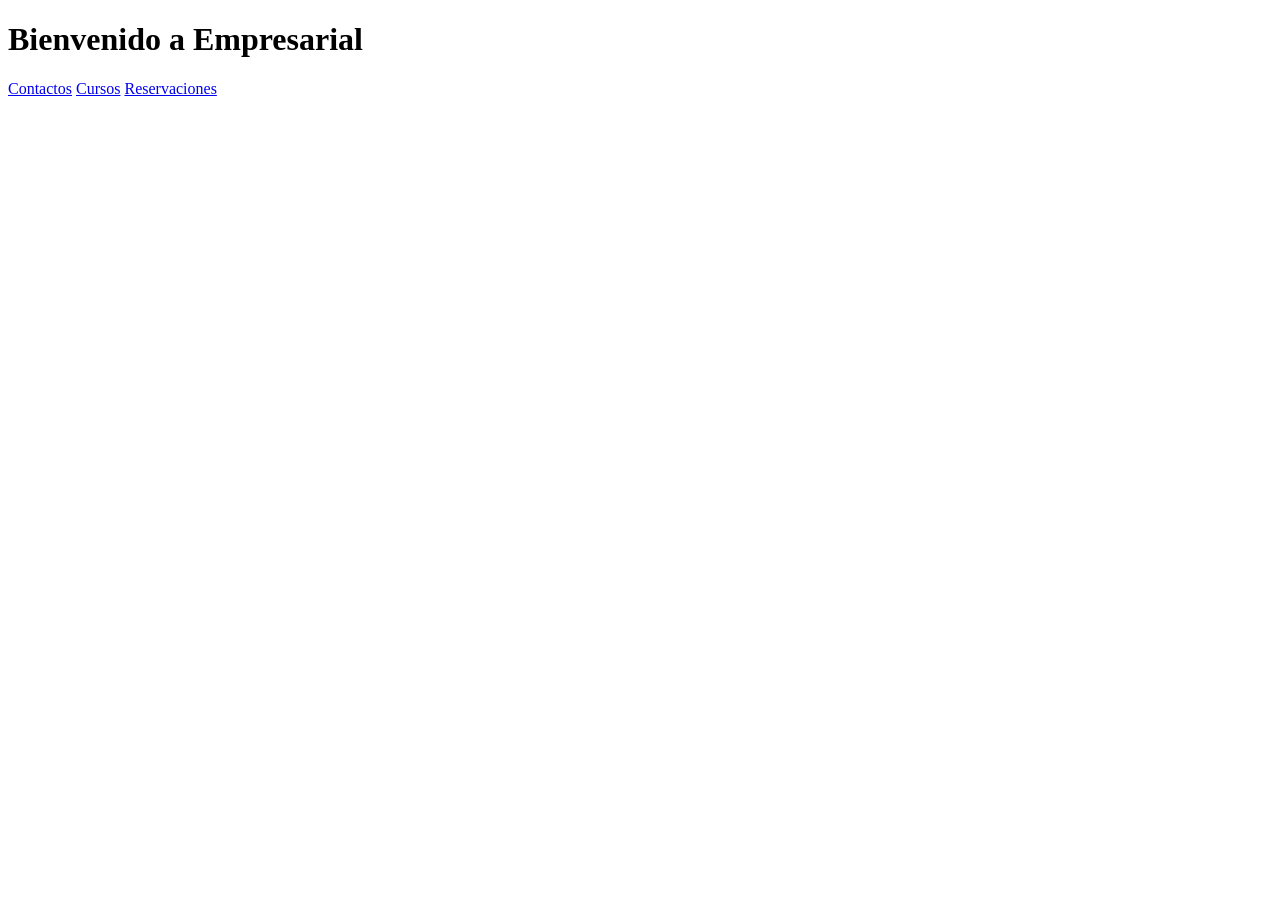
<file: index.html>
<!DOCTYPE html>
<html lang="es">
<head>
  <meta charset="UTF-8">
  <title>Empresarial</title>
</head>
<body>
  <h1>Bienvenido a Empresarial</h1>
  <a href="contactos.html">Contactos</a>
  <a href="cursos.html">Cursos</a>
  <a href="Rerserva.html">Reservaciones</a>
</body>
</html>
</file>
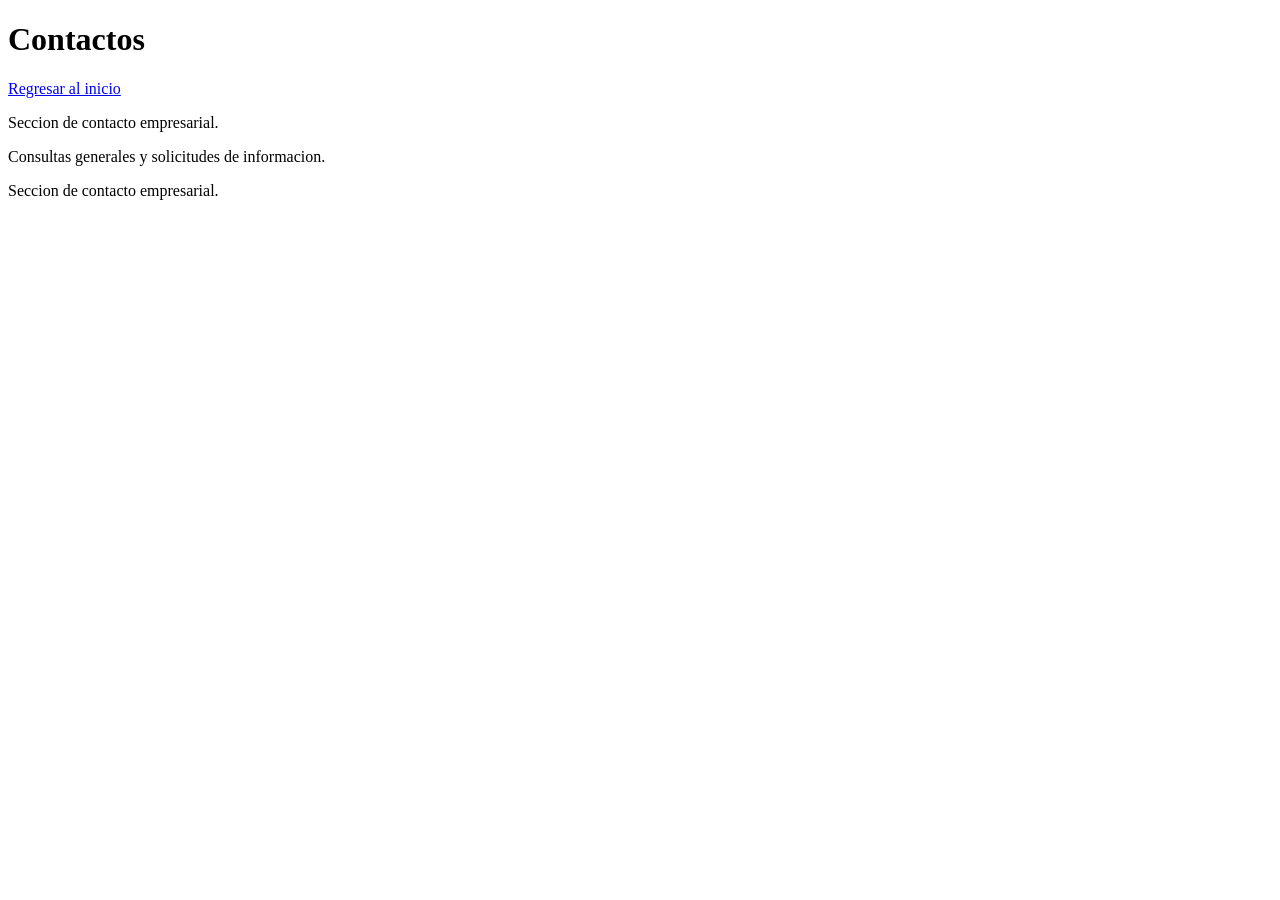
<file: contactos.html>
<!DOCTYPE html>
<html lang="es">
<head>
  <meta charset="UTF-8">
  <title>Contactos</title>
</head>
<body>
  <h1>Contactos</h1>
  <a href="index.html">Regresar al inicio</a>
  <p>Seccion de contacto empresarial.</p>
  <p>Consultas generales y solicitudes de informacion.</p>
  <p>Seccion de contacto empresarial.</p>
</body>
</html>
</file>
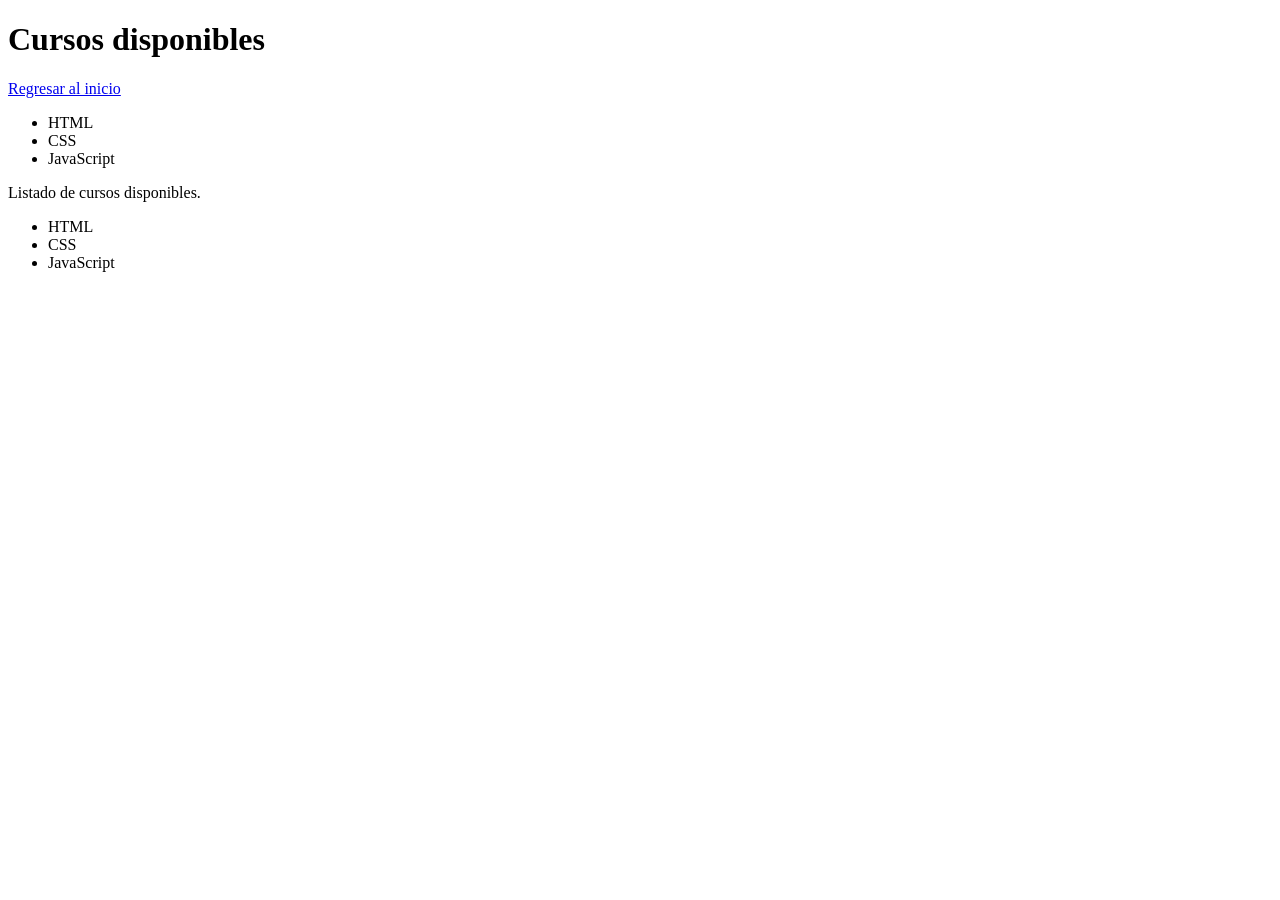
<file: cursos.html>
<!DOCTYPE html>
<html lang="es">
<head>
  <meta charset="UTF-8">
  <title>Cursos</title>
</head>
<body>
  <h1>Cursos disponibles</h1>
  <a href="index.html">Regresar al inicio</a>
  <ul><li>HTML</li><li>CSS</li><li>JavaScript</li></ul>
  <p>Listado de cursos disponibles.</p>
  <ul><li>HTML</li><li>CSS</li><li>JavaScript</li></ul>
</body>
</html>
</file>
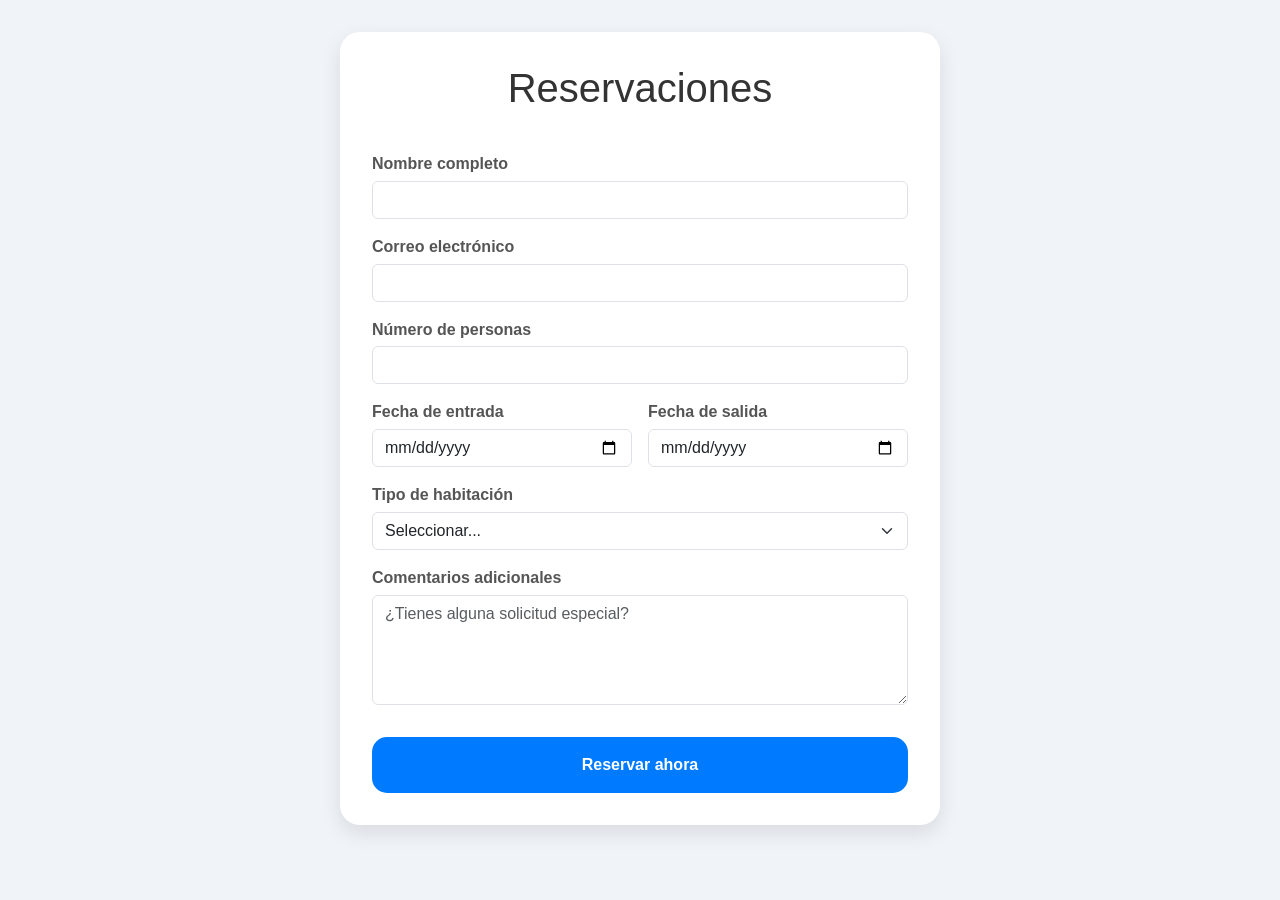
<file: Rerserva.html>
<!DOCTYPE html>
<html lang="es">
<head>
  <meta charset="UTF-8" />
  <meta name="viewport" content="width=device-width, initial-scale=1.0"/>
  <title>Reserva de Hotel</title>
  <link href="https://cdn.jsdelivr.net/npm/bootstrap@5.0.2/dist/css/bootstrap.min.css" rel="stylesheet">
  <link rel="stylesheet" href="Reserva.css">
  
</head>
<body>
  <div class="container">
    <h1>Reservaciones</h1>
    <form class="booking-form" action="guardar_reserva.php" method="POST">
      
      <label for="name">Nombre completo</label>
      <input type="text" id="name" name="name" class="form-control" required>

      <label for="email">Correo electrónico</label>
      <input type="email" id="email" name="email" class="form-control" required>

      <label for="guests">Número de personas</label>
      <input type="number" id="guests" name="guests" class="form-control" min="1" required>

      <div class="date-group">
        <div>
          <label for="checkin">Fecha de entrada</label>
          <input type="date" id="checkin" name="checkin" class="form-control" required>
        </div>
        <div>
          <label for="checkout">Fecha de salida</label>
          <input type="date" id="checkout" name="checkout" class="form-control" required>
        </div>
      </div>

      <label for="room">Tipo de habitación</label>
      <select id="room" name="room" class="form-select" required>
        <option value="">Seleccionar...</option>
        <option value="single">Individual</option>
        <option value="double">Doble</option>
        <option value="suite">Suite</option>
      </select>

      <label for="message">Comentarios adicionales</label>
      <textarea id="message" name="message" rows="4" class="form-control" placeholder="¿Tienes alguna solicitud especial?"></textarea>

      <button type="submit">Reservar ahora</button>
    </form>
  </div>
</body>
</html>
</file>
<file: Reserva.css>
* {
  box-sizing: border-box;
  margin: 0;
  padding: 0;
}

body {
  font-family: 'Segoe UI', sans-serif;
  background-color: #f0f4f8;
  padding: 2rem;
}

.container {
  max-width: 600px;
  margin: auto;
  background: white;
  padding: 2rem;
  border-radius: 20px;
  box-shadow: 0 8px 20px rgba(0, 0, 0, 0.1);
  border-color: #17a2b8;
}

h1 {
  text-align: center;
  margin-bottom: 1.5rem;
  color: #333;
}

.booking-form {
  display: flex;
  flex-direction: column;
}

label {
  margin-top: 1rem;
  font-weight: bold;
  color: #555;
}

input,
select,
textarea {
  margin-top: 0.3rem;
  padding: 0.75rem;
  border: 1px solid #ccc;
  border-radius: 5px;
  font-size: 1rem;
  width: 100%;
}

textarea {
  resize: vertical;
}

.date-group {
  display: flex;
  justify-content: space-between;
  gap: 1rem;
}

.date-group div {
  flex: 1;
}

button {
  margin-top: 2rem;
  padding: 1rem;
  background-color: #007bff;
  color: white;
  font-size: 1rem;
  font-weight: bold;
  border: none;
  border-radius: 15px;
  cursor: pointer;
  transition: background-color 0.3s ease;
}

button:hover {
  background-color: #0056b3;
}
</file>
